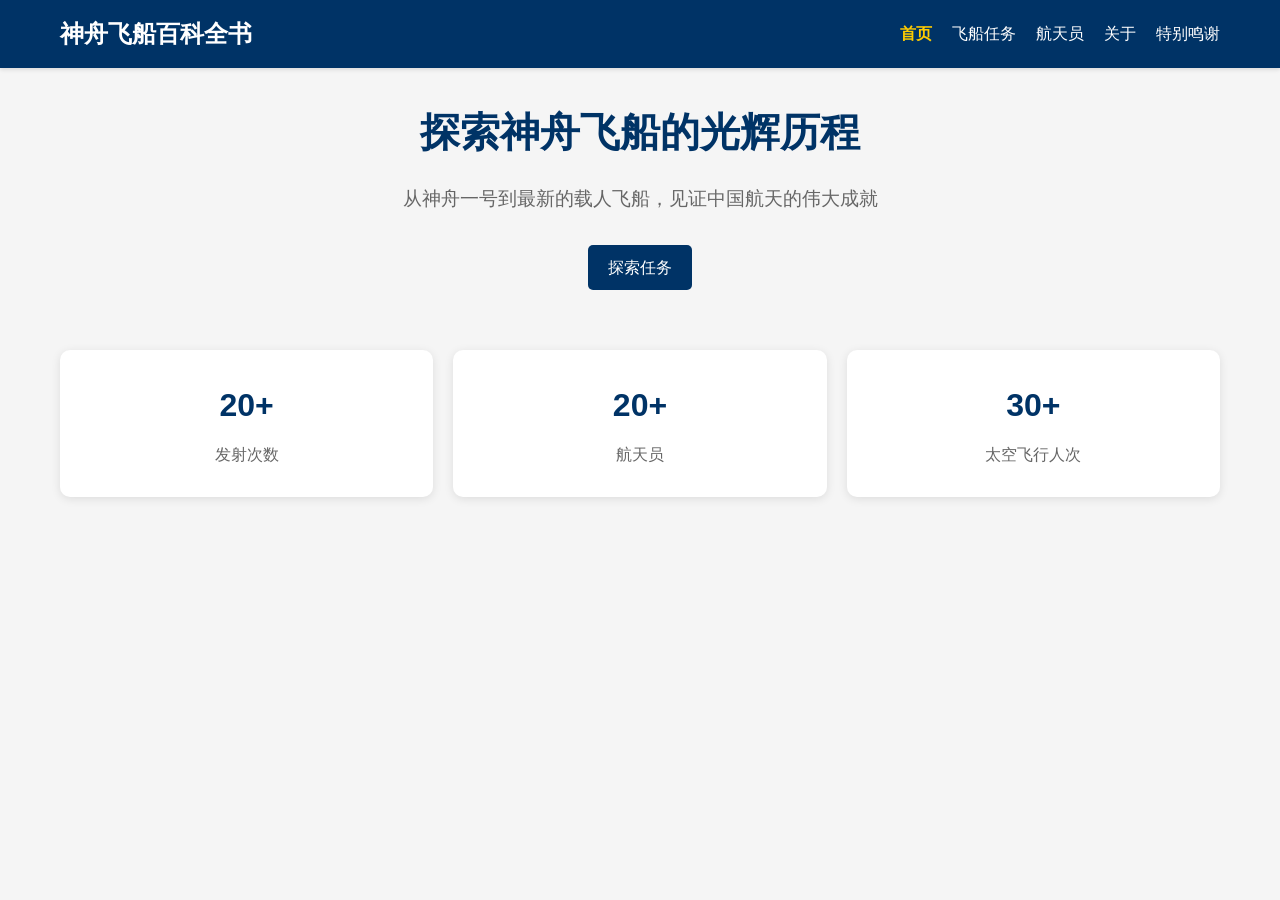
<file: index.html>
<!DOCTYPE html>
<html lang="zh-CN">
<head>
    <meta charset="UTF-8">
    <meta name="viewport" content="width=device-width, initial-scale=1.0">
    <title>神舟飞船百科全书</title>
    <link rel="stylesheet" href="style.css">
</head>
<body>
    <!-- 导航栏 -->
    <nav class="navbar">
        <div class="container">
            <h1 class="logo">神舟飞船百科全书</h1>
            <ul class="nav-links">
                <li><a href="#home" class="nav-link active">首页</a></li>
                <li><a href="#missions" class="nav-link">飞船任务</a></li>
                <li><a href="#astronauts" class="nav-link">航天员</a></li>
                <li><a href="#about" class="nav-link">关于</a></li>
                <li><a href="#thanks" class="nav-link">特别鸣谢</a></li>
            </ul>
        </div>
    </nav>

    <!-- 首页 -->
    <section id="home" class="section active">
        <div class="container">
            <div class="hero">
                <h2>探索神舟飞船的光辉历程</h2>
                <p>从神舟一号到最新的载人飞船，见证中国航天的伟大成就</p>
                <a href="#missions" class="btn">探索任务</a>
            </div>
            <div class="stats">
                <div class="stat-item">
                    <h3>20+</h3>
                    <p>发射次数</p>
                </div>
                <div class="stat-item">
                    <h3>20+</h3>
                    <p>航天员</p>
                </div>
                <div class="stat-item">
                    <h3>30+</h3>
                    <p>太空飞行人次</p>
                </div>
            </div>
        </div>
    </section>

    <!-- 飞船任务 -->
    <section id="missions" class="section">
        <div class="container">
            <h2>神舟飞船任务</h2>
            <div class="filter-buttons">
                <button class="filter-btn active" data-filter="all">全部</button>
                <button class="filter-btn" data-filter="manned">载人任务</button>
                <button class="filter-btn" data-filter="unmanned">无人任务</button>
            </div>
            <div class="missions-grid">
                <!-- 神舟一号 -->
                <div class="mission-card" data-category="unmanned">
                    <div class="mission-header">
                        <h3>神舟一号</h3>
                        <span class="mission-type unmanned">无人任务</span>
                    </div>
                    <div class="mission-content">
                        <p class="mission-date">1999年11月20日</p>
                        <p class="mission-desc">中国载人航天工程的首次飞行，考核了运载火箭性能和可靠性，验证了飞船关键技术和系统设计的正确性。</p>
                        <button class="detail-btn" data-id="shenzhou1">查看详情</button>
                    </div>
                </div>
                
                <!-- 神舟二号 -->
                <div class="mission-card" data-category="unmanned">
                    <div class="mission-header">
                        <h3>神舟二号</h3>
                        <span class="mission-type unmanned">无人任务</span>
                    </div>
                    <div class="mission-content">
                        <p class="mission-date">2001年1月10日</p>
                        <p class="mission-desc">我国第一艘正样无人飞船，飞船技术状态与载人飞船基本一致。</p>
                        <button class="detail-btn" data-id="shenzhou2">查看详情</button>
                    </div>
                </div>
                
                <!-- 神舟三号 -->
                <div class="mission-card" data-category="unmanned">
                    <div class="mission-header">
                        <h3>神舟三号</h3>
                        <span class="mission-type unmanned">无人任务</span>
                    </div>
                    <div class="mission-content">
                        <p class="mission-date">2002年3月25日</p>
                        <p class="mission-desc">搭载了人体代谢模拟装置、拟人生理信号设备以及形体假人，能够定量模拟航天员呼吸和血液循环的重要生理活动参数。</p>
                        <button class="detail-btn" data-id="shenzhou3">查看详情</button>
                    </div>
                </div>
                
                <!-- 神舟四号 -->
                <div class="mission-card" data-category="unmanned">
                    <div class="mission-header">
                        <h3>神舟四号</h3>
                        <span class="mission-type unmanned">无人任务</span>
                    </div>
                    <div class="mission-content">
                        <p class="mission-date">2002年12月30日</p>
                        <p class="mission-desc">突破了我国低温发射的历史纪录，技术状态与载人飞船完全一致。</p>
                        <button class="detail-btn" data-id="shenzhou4">查看详情</button>
                    </div>
                </div>
                
                <!-- 神舟五号 -->
                <div class="mission-card" data-category="manned">
                    <div class="mission-header">
                        <h3>神舟五号</h3>
                        <span class="mission-type manned">载人任务</span>
                    </div>
                    <div class="mission-content">
                        <p class="mission-date">2003年10月15日</p>
                        <p class="mission-desc">我国首飞航天员杨利伟搭乘神舟五号飞船在轨飞行14圈，历时21小时23分后安全返回。</p>
                        <button class="detail-btn" data-id="shenzhou5">查看详情</button>
                    </div>
                </div>
                
                <!-- 神舟六号 -->
                <div class="mission-card" data-category="manned">
                    <div class="mission-header">
                        <h3>神舟六号</h3>
                        <span class="mission-type manned">载人任务</span>
                    </div>
                    <div class="mission-content">
                        <p class="mission-date">2005年10月12日</p>
                        <p class="mission-desc">航天员费俊龙、聂海胜搭乘神舟六号飞船进入太空，实现了多人多天飞行试验。</p>
                        <button class="detail-btn" data-id="shenzhou6">查看详情</button>
                    </div>
                </div>
                
                <!-- 神舟七号 -->
                <div class="mission-card" data-category="manned">
                    <div class="mission-header">
                        <h3>神舟七号</h3>
                        <span class="mission-type manned">载人任务</span>
                    </div>
                    <div class="mission-content">
                        <p class="mission-date">2008年9月25日</p>
                        <p class="mission-desc">航天员翟志刚、刘伯明、景海鹏搭乘神舟七号飞船进入太空，翟志刚成功实施首次空间出舱活动。</p>
                        <button class="detail-btn" data-id="shenzhou7">查看详情</button>
                    </div>
                </div>
                
                <!-- 神舟八号 -->
                <div class="mission-card" data-category="unmanned">
                    <div class="mission-header">
                        <h3>神舟八号</h3>
                        <span class="mission-type unmanned">无人任务</span>
                    </div>
                    <div class="mission-content">
                        <p class="mission-date">2011年11月1日</p>
                        <p class="mission-desc">与天宫一号进行了两次空间无人自动交会对接，突破和掌握了自动交会对接技术。</p>
                        <button class="detail-btn" data-id="shenzhou8">查看详情</button>
                    </div>
                </div>
                
                <!-- 神舟九号 -->
                <div class="mission-card" data-category="manned">
                    <div class="mission-header">
                        <h3>神舟九号</h3>
                        <span class="mission-type manned">载人任务</span>
                    </div>
                    <div class="mission-content">
                        <p class="mission-date">2012年6月16日</p>
                        <p class="mission-desc">航天员景海鹏、刘旺、刘洋搭乘神舟九号飞船进入太空，与天宫一号实现自动交会对接，刘洋成为我国首飞女航天员。</p>
                        <button class="detail-btn" data-id="shenzhou9">查看详情</button>
                    </div>
                </div>
                
                <!-- 神舟十号 -->
                <div class="mission-card" data-category="manned">
                    <div class="mission-header">
                        <h3>神舟十号</h3>
                        <span class="mission-type manned">载人任务</span>
                    </div>
                    <div class="mission-content">
                        <p class="mission-date">2013年6月11日</p>
                        <p class="mission-desc">航天员聂海胜、张晓光、王亚平搭乘神舟十号飞船进入太空，成功开展我国首次太空授课任务。</p>
                        <button class="detail-btn" data-id="shenzhou10">查看详情</button>
                    </div>
                </div>
                
                <!-- 神舟十一号 -->
                <div class="mission-card" data-category="manned">
                    <div class="mission-header">
                        <h3>神舟十一号</h3>
                        <span class="mission-type manned">载人任务</span>
                    </div>
                    <div class="mission-content">
                        <p class="mission-date">2016年10月17日</p>
                        <p class="mission-desc">航天员景海鹏、陈冬入驻天宫二号空间实验室，进行了为期30天的太空驻留生活。</p>
                        <button class="detail-btn" data-id="shenzhou11">查看详情</button>
                    </div>
                </div>
                
                <!-- 神舟十二号 -->
                <div class="mission-card" data-category="manned">
                    <div class="mission-header">
                        <h3>神舟十二号</h3>
                        <span class="mission-type manned">载人任务</span>
                    </div>
                    <div class="mission-content">
                        <p class="mission-date">2021年6月17日</p>
                        <p class="mission-desc">航天员聂海胜、刘伯明、汤洪波在空间站进行了为期3个月的驻留，完成了2次出舱活动。</p>
                        <button class="detail-btn" data-id="shenzhou12">查看详情</button>
                    </div>
                </div>
                
                <!-- 神舟十三号 -->
                <div class="mission-card" data-category="manned">
                    <div class="mission-header">
                        <h3>神舟十三号</h3>
                        <span class="mission-type manned">载人任务</span>
                    </div>
                    <div class="mission-content">
                        <p class="mission-date">2021年10月16日</p>
                        <p class="mission-desc">航天员翟志刚、王亚平、叶光富在空间站进行了为期6个月的驻留，创造了中国航天员连续在轨飞行时长新纪录。</p>
                        <button class="detail-btn" data-id="shenzhou13">查看详情</button>
                    </div>
                </div>
                
                <!-- 神舟十四号 -->
                <div class="mission-card" data-category="manned">
                    <div class="mission-header">
                        <h3>神舟十四号</h3>
                        <span class="mission-type manned">载人任务</span>
                    </div>
                    <div class="mission-content">
                        <p class="mission-date">2022年6月5日</p>
                        <p class="mission-desc">航天员陈冬、刘洋、蔡旭哲在空间站进行为期6个月的驻留任务，完成了中国空间站T字基本构型在轨组装建造。</p>
                        <button class="detail-btn" data-id="shenzhou14">查看详情</button>
                    </div>
                </div>
                
                <!-- 神舟十五号 -->
                <div class="mission-card" data-category="manned">
                    <div class="mission-header">
                        <h3>神舟十五号</h3>
                        <span class="mission-type manned">载人任务</span>
                    </div>
                    <div class="mission-content">
                        <p class="mission-date">2022年11月29日</p>
                        <p class="mission-desc">航天员费俊龙、邓清明、张陆入驻中国空间站，与神舟十四号乘组完成首次太空会师，见证了中国空间站全面建成的历史时刻。</p>
                        <button class="detail-btn" data-id="shenzhou15">查看详情</button>
                    </div>
                </div>
                
                <!-- 神舟十六号 -->
                <div class="mission-card" data-category="manned">
                    <div class="mission-header">
                        <h3>神舟十六号</h3>
                        <span class="mission-type manned">载人任务</span>
                    </div>
                    <div class="mission-content">
                        <p class="mission-date">2023年5月30日</p>
                        <p class="mission-desc">航天员景海鹏、朱杨柱、桂海潮入驻空间站，朱杨柱成为我国首位航天飞行工程师，桂海潮成为首位载荷专家。</p>
                        <button class="detail-btn" data-id="shenzhou16">查看详情</button>
                    </div>
                </div>
                
                <!-- 神舟十七号 -->
                <div class="mission-card" data-category="manned">
                    <div class="mission-header">
                        <h3>神舟十七号</h3>
                        <span class="mission-type manned">载人任务</span>
                    </div>
                    <div class="mission-content">
                        <p class="mission-date">2023年10月26日</p>
                        <p class="mission-desc">航天员汤洪波、唐胜杰、江新林入驻空间站，开展空间科学实验和技术试验。</p>
                        <button class="detail-btn" data-id="shenzhou17">查看详情</button>
                    </div>
                </div>
                
                <!-- 神舟十八号 -->
                <div class="mission-card" data-category="manned">
                    <div class="mission-header">
                        <h3>神舟十八号</h3>
                        <span class="mission-type manned">载人任务</span>
                    </div>
                    <div class="mission-content">
                        <p class="mission-date">2024年4月25日</p>
                        <p class="mission-desc">航天员叶光富、李聪、李广苏入驻空间站，开展空间科学实验和技术试验。</p>
                        <button class="detail-btn" data-id="shenzhou18">查看详情</button>
                    </div>
                </div>
                
                <!-- 神舟十九号 -->
                <div class="mission-card" data-category="manned">
                    <div class="mission-header">
                        <h3>神舟十九号</h3>
                        <span class="mission-type manned">载人任务</span>
                    </div>
                    <div class="mission-content">
                        <p class="mission-date">2024年10月30日</p>
                        <p class="mission-desc">航天员蔡旭哲、宋令东、王浩泽入驻空间站，其间迎来天舟八号货运飞船、神舟二十号载人飞船的来访对接。</p>
                        <button class="detail-btn" data-id="shenzhou19">查看详情</button>
                    </div>
                </div>
                
                <!-- 神舟二十号 -->
                <div class="mission-card" data-category="manned">
                    <div class="mission-header">
                        <h3>神舟二十号</h3>
                        <span class="mission-type manned">载人任务</span>
                    </div>
                    <div class="mission-content">
                        <p class="mission-date">2025年4月24日</p>
                        <p class="mission-desc">航天员陈冬、陈中瑞、王杰入驻空间站，开启为期6个月的巡天之旅，刷新了中国航天员单个乘组在轨驻留时间最长纪录。</p>
                        <button class="detail-btn" data-id="shenzhou20">查看详情</button>
                    </div>
                </div>
                
                <!-- 神舟二十一号 -->
                <div class="mission-card" data-category="manned">
                    <div class="mission-header">
                        <h3>神舟二十一号</h3>
                        <span class="mission-type manned">载人任务</span>
                    </div>
                    <div class="mission-content">
                        <p class="mission-date">2025年11月14日</p>
                        <p class="mission-desc">神舟二十号航天员乘组搭乘神舟二十一号飞船安全返回，完成在轨轮换。</p>
                        <button class="detail-btn" data-id="shenzhou21">查看详情</button>
                    </div>
                </div>
                
                <!-- 神舟二十二号 -->
                <div class="mission-card" data-category="manned">
                    <div class="mission-header">
                        <h3>神舟二十二号</h3>
                        <span class="mission-type manned">载人任务</span>
                    </div>
                    <div class="mission-content">
                        <p class="mission-date">2025年11月25日</p>
                        <p class="mission-desc">作为应急救援备份飞船发射升空，与空间站组合体完成自主快速交会对接。</p>
                        <button class="detail-btn" data-id="shenzhou22">查看详情</button>
                    </div>
                </div>
            </div>
        </div>
    </section>

    <!-- 航天员 -->
    <section id="astronauts" class="section">
        <div class="container">
            <h2>航天员</h2>
            <div class="astronauts-grid">
                <!-- 杨利伟 -->
                <div class="astronaut-card">
                    <h3>杨利伟</h3>
                    <p>神舟五号航天员，中国首位进入太空的航天员</p>
                </div>
                
                <!-- 费俊龙 -->
                <div class="astronaut-card">
                    <h3>费俊龙</h3>
                    <p>神舟六号、神舟十五号航天员</p>
                </div>
                
                <!-- 聂海胜 -->
                <div class="astronaut-card">
                    <h3>聂海胜</h3>
                    <p>神舟六号、神舟十号、神舟十二号航天员</p>
                </div>
                
                <!-- 翟志刚 -->
                <div class="astronaut-card">
                    <h3>翟志刚</h3>
                    <p>神舟七号、神舟十三号航天员，中国首位出舱活动的航天员</p>
                </div>
                
                <!-- 刘伯明 -->
                <div class="astronaut-card">
                    <h3>刘伯明</h3>
                    <p>神舟七号、神舟十二号航天员</p>
                </div>
                
                <!-- 景海鹏 -->
                <div class="astronaut-card">
                    <h3>景海鹏</h3>
                    <p>神舟七号、神舟九号、神舟十一号、神舟十六号航天员</p>
                </div>
                
                <!-- 刘旺 -->
                <div class="astronaut-card">
                    <h3>刘旺</h3>
                    <p>神舟九号航天员，首位进行手控交会对接的航天员</p>
                </div>
                
                <!-- 刘洋 -->
                <div class="astronaut-card">
                    <h3>刘洋</h3>
                    <p>神舟九号、神舟十四号航天员，中国首位女航天员</p>
                </div>
                
                <!-- 张晓光 -->
                <div class="astronaut-card">
                    <h3>张晓光</h3>
                    <p>神舟十号航天员</p>
                </div>
                
                <!-- 王亚平 -->
                <div class="astronaut-card">
                    <h3>王亚平</h3>
                    <p>神舟十号、神舟十三号航天员，首位太空教师</p>
                </div>
                
                <!-- 陈冬 -->
                <div class="astronaut-card">
                    <h3>陈冬</h3>
                    <p>神舟十一号、神舟十四号航天员</p>
                </div>
                
                <!-- 汤洪波 -->
                <div class="astronaut-card">
                    <h3>汤洪波</h3>
                    <p>神舟十二号航天员</p>
                </div>
                
                <!-- 叶光富 -->
                <div class="astronaut-card">
                    <h3>叶光富</h3>
                    <p>神舟十三号航天员</p>
                </div>
                
                <!-- 蔡旭哲 -->
                <div class="astronaut-card">
                    <h3>蔡旭哲</h3>
                    <p>神舟十四号航天员</p>
                </div>
                
                <!-- 邓清明 -->
                <div class="astronaut-card">
                    <h3>邓清明</h3>
                    <p>神舟十五号航天员</p>
                </div>
                
                <!-- 张陆 -->
                <div class="astronaut-card">
                    <h3>张陆</h3>
                    <p>神舟十五号航天员</p>
                </div>
                
                <!-- 朱杨柱 -->
                <div class="astronaut-card">
                    <h3>朱杨柱</h3>
                    <p>神舟十六号航天员，中国首位航天飞行工程师</p>
                </div>
                
                <!-- 桂海潮 -->
                <div class="astronaut-card">
                    <h3>桂海潮</h3>
                    <p>神舟十六号航天员，中国首位载荷专家</p>
                </div>
                
                <!-- 唐胜杰 -->
                <div class="astronaut-card">
                    <h3>唐胜杰</h3>
                    <p>神舟十七号航天员</p>
                </div>
                
                <!-- 江新林 -->
                <div class="astronaut-card">
                    <h3>江新林</h3>
                    <p>神舟十七号航天员</p>
                </div>
                
                <!-- 李聪 -->
                <div class="astronaut-card">
                    <h3>李聪</h3>
                    <p>神舟十八号航天员</p>
                </div>
                
                <!-- 李广苏 -->
                <div class="astronaut-card">
                    <h3>李广苏</h3>
                    <p>神舟十八号航天员</p>
                </div>
                
                <!-- 宋令东 -->
                <div class="astronaut-card">
                    <h3>宋令东</h3>
                    <p>神舟十九号航天员，我国首名进行出舱活动的90后航天员</p>
                </div>
                
                <!-- 王浩泽 -->
                <div class="astronaut-card">
                    <h3>王浩泽</h3>
                    <p>神舟十九号航天员，首位进驻空间站的女航天飞行工程师</p>
                </div>
                
                <!-- 陈中瑞 -->
                <div class="astronaut-card">
                    <h3>陈中瑞</h3>
                    <p>神舟二十号航天员</p>
                </div>
                
                <!-- 王杰 -->
                <div class="astronaut-card">
                    <h3>王杰</h3>
                    <p>神舟二十号航天员</p>
                </div>
            </div>
        </div>
    </section>

    <!-- 关于 -->
    <section id="about" class="section">
        <div class="container">
            <h2>关于神舟飞船</h2>
            <div class="about-content">
                <p>神舟飞船是中国自行研制的用于天地往返运输人员和物资的载人航天器。飞船可一船多用，既可留轨观测又可作为交会对接飞行器，满足天地往返的需求。</p>
                <p>飞船由轨道舱、返回舱、推进舱和附加段组成。轨道舱是航天员生活和工作的地方。返回舱是飞船的指挥控制中心，航天员乘坐其上天和返回地面。推进舱也称动力舱，为飞船在轨飞行和返回地面提供能源和动力。</p>
                <p>从1999年11月20日神舟一号发射成功，到2023年5月30日神舟十六号发射成功，中国载人航天工程取得了举世瞩目的成就，实现了从无人飞行到载人飞行、从一人一天到多人多天、从舱内实验到出舱活动、从单船飞行到组合体稳定运行的重大跨越。</p>
            </div>
        </div>
    </section>

    <!-- 特别鸣谢 -->
    <section id="thanks" class="section">
        <div class="container">
            <h2>特别鸣谢</h2>
            <div class="about-content">
                <p>感谢李博文，她天才的创意造就了这个网站。</p>
            </div>
        </div>
    </section>

    <!-- 详情模态框 -->
    <div class="modal" id="missionModal">
        <div class="modal-content">
            <span class="close-btn">&times;</span>
            <div class="modal-body" id="modalBody">
                <!-- 详情内容将通过JavaScript动态填充 -->
            </div>
        </div>
    </div>

    <script src="script.js"></script>
</body>
</html>
</file>
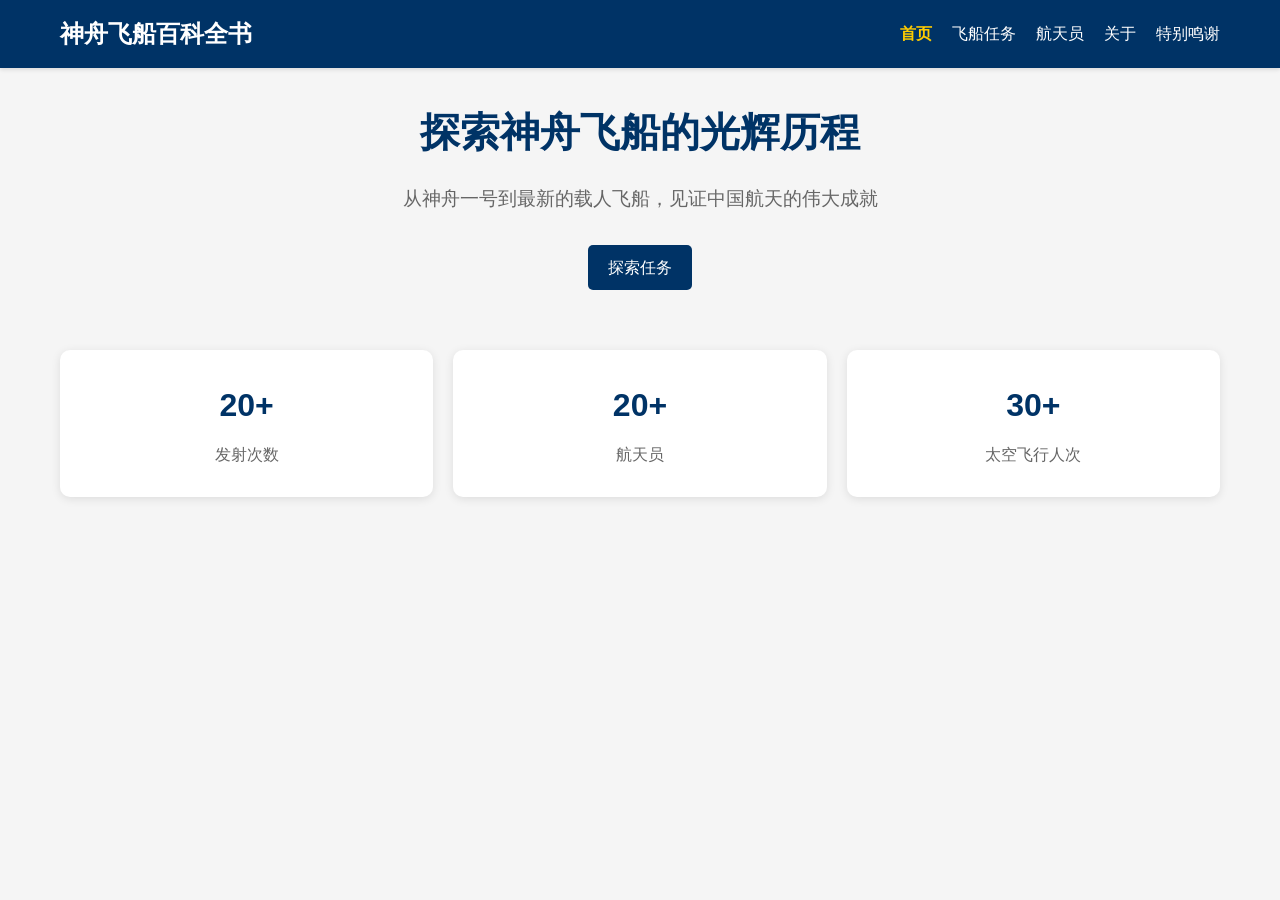
<file: indexindex.html>
<!DOCTYPE html>
<html lang="zh-CN">
<head>
    <meta charset="UTF-8">
    <meta name="viewport" content="width=device-width, initial-scale=1.0">
    <title>神舟飞船百科全书</title>
    <link rel="stylesheet" href="style.css">
</head>
<body>
    <!-- 导航栏 -->
    <nav class="navbar">
        <div class="container">
            <h1 class="logo">神舟飞船百科全书</h1>
            <ul class="nav-links">
                <li><a href="#home" class="nav-link active">首页</a></li>
                <li><a href="#missions" class="nav-link">飞船任务</a></li>
                <li><a href="#astronauts" class="nav-link">航天员</a></li>
                <li><a href="#about" class="nav-link">关于</a></li>
                <li><a href="#thanks" class="nav-link">特别鸣谢</a></li>
            </ul>
        </div>
    </nav>

    <!-- 首页 -->
    <section id="home" class="section active">
        <div class="container">
            <div class="hero">
                <h2>探索神舟飞船的光辉历程</h2>
                <p>从神舟一号到最新的载人飞船，见证中国航天的伟大成就</p>
                <a href="#missions" class="btn">探索任务</a>
            </div>
            <div class="stats">
                <div class="stat-item">
                    <h3>20+</h3>
                    <p>发射次数</p>
                </div>
                <div class="stat-item">
                    <h3>20+</h3>
                    <p>航天员</p>
                </div>
                <div class="stat-item">
                    <h3>30+</h3>
                    <p>太空飞行人次</p>
                </div>
            </div>
        </div>
    </section>

    <!-- 飞船任务 -->
    <section id="missions" class="section">
        <div class="container">
            <h2>神舟飞船任务</h2>
            <div class="filter-buttons">
                <button class="filter-btn active" data-filter="all">全部</button>
                <button class="filter-btn" data-filter="manned">载人任务</button>
                <button class="filter-btn" data-filter="unmanned">无人任务</button>
            </div>
            <div class="missions-grid">
                <!-- 神舟一号 -->
                <div class="mission-card" data-category="unmanned">
                    <div class="mission-header">
                        <h3>神舟一号</h3>
                        <span class="mission-type unmanned">无人任务</span>
                    </div>
                    <div class="mission-content">
                        <p class="mission-date">1999年11月20日</p>
                        <p class="mission-desc">中国载人航天工程的首次飞行，考核了运载火箭性能和可靠性，验证了飞船关键技术和系统设计的正确性。</p>
                        <button class="detail-btn" data-id="shenzhou1">查看详情</button>
                    </div>
                </div>
                
                <!-- 神舟二号 -->
                <div class="mission-card" data-category="unmanned">
                    <div class="mission-header">
                        <h3>神舟二号</h3>
                        <span class="mission-type unmanned">无人任务</span>
                    </div>
                    <div class="mission-content">
                        <p class="mission-date">2001年1月10日</p>
                        <p class="mission-desc">我国第一艘正样无人飞船，飞船技术状态与载人飞船基本一致。</p>
                        <button class="detail-btn" data-id="shenzhou2">查看详情</button>
                    </div>
                </div>
                
                <!-- 神舟三号 -->
                <div class="mission-card" data-category="unmanned">
                    <div class="mission-header">
                        <h3>神舟三号</h3>
                        <span class="mission-type unmanned">无人任务</span>
                    </div>
                    <div class="mission-content">
                        <p class="mission-date">2002年3月25日</p>
                        <p class="mission-desc">搭载了人体代谢模拟装置、拟人生理信号设备以及形体假人，能够定量模拟航天员呼吸和血液循环的重要生理活动参数。</p>
                        <button class="detail-btn" data-id="shenzhou3">查看详情</button>
                    </div>
                </div>
                
                <!-- 神舟四号 -->
                <div class="mission-card" data-category="unmanned">
                    <div class="mission-header">
                        <h3>神舟四号</h3>
                        <span class="mission-type unmanned">无人任务</span>
                    </div>
                    <div class="mission-content">
                        <p class="mission-date">2002年12月30日</p>
                        <p class="mission-desc">突破了我国低温发射的历史纪录，技术状态与载人飞船完全一致。</p>
                        <button class="detail-btn" data-id="shenzhou4">查看详情</button>
                    </div>
                </div>
                
                <!-- 神舟五号 -->
                <div class="mission-card" data-category="manned">
                    <div class="mission-header">
                        <h3>神舟五号</h3>
                        <span class="mission-type manned">载人任务</span>
                    </div>
                    <div class="mission-content">
                        <p class="mission-date">2003年10月15日</p>
                        <p class="mission-desc">我国首飞航天员杨利伟搭乘神舟五号飞船在轨飞行14圈，历时21小时23分后安全返回。</p>
                        <button class="detail-btn" data-id="shenzhou5">查看详情</button>
                    </div>
                </div>
                
                <!-- 神舟六号 -->
                <div class="mission-card" data-category="manned">
                    <div class="mission-header">
                        <h3>神舟六号</h3>
                        <span class="mission-type manned">载人任务</span>
                    </div>
                    <div class="mission-content">
                        <p class="mission-date">2005年10月12日</p>
                        <p class="mission-desc">航天员费俊龙、聂海胜搭乘神舟六号飞船进入太空，实现了多人多天飞行试验。</p>
                        <button class="detail-btn" data-id="shenzhou6">查看详情</button>
                    </div>
                </div>
                
                <!-- 神舟七号 -->
                <div class="mission-card" data-category="manned">
                    <div class="mission-header">
                        <h3>神舟七号</h3>
                        <span class="mission-type manned">载人任务</span>
                    </div>
                    <div class="mission-content">
                        <p class="mission-date">2008年9月25日</p>
                        <p class="mission-desc">航天员翟志刚、刘伯明、景海鹏搭乘神舟七号飞船进入太空，翟志刚成功实施首次空间出舱活动。</p>
                        <button class="detail-btn" data-id="shenzhou7">查看详情</button>
                    </div>
                </div>
                
                <!-- 神舟八号 -->
                <div class="mission-card" data-category="unmanned">
                    <div class="mission-header">
                        <h3>神舟八号</h3>
                        <span class="mission-type unmanned">无人任务</span>
                    </div>
                    <div class="mission-content">
                        <p class="mission-date">2011年11月1日</p>
                        <p class="mission-desc">与天宫一号进行了两次空间无人自动交会对接，突破和掌握了自动交会对接技术。</p>
                        <button class="detail-btn" data-id="shenzhou8">查看详情</button>
                    </div>
                </div>
                
                <!-- 神舟九号 -->
                <div class="mission-card" data-category="manned">
                    <div class="mission-header">
                        <h3>神舟九号</h3>
                        <span class="mission-type manned">载人任务</span>
                    </div>
                    <div class="mission-content">
                        <p class="mission-date">2012年6月16日</p>
                        <p class="mission-desc">航天员景海鹏、刘旺、刘洋搭乘神舟九号飞船进入太空，与天宫一号实现自动交会对接，刘洋成为我国首飞女航天员。</p>
                        <button class="detail-btn" data-id="shenzhou9">查看详情</button>
                    </div>
                </div>
                
                <!-- 神舟十号 -->
                <div class="mission-card" data-category="manned">
                    <div class="mission-header">
                        <h3>神舟十号</h3>
                        <span class="mission-type manned">载人任务</span>
                    </div>
                    <div class="mission-content">
                        <p class="mission-date">2013年6月11日</p>
                        <p class="mission-desc">航天员聂海胜、张晓光、王亚平搭乘神舟十号飞船进入太空，成功开展我国首次太空授课任务。</p>
                        <button class="detail-btn" data-id="shenzhou10">查看详情</button>
                    </div>
                </div>
                
                <!-- 神舟十一号 -->
                <div class="mission-card" data-category="manned">
                    <div class="mission-header">
                        <h3>神舟十一号</h3>
                        <span class="mission-type manned">载人任务</span>
                    </div>
                    <div class="mission-content">
                        <p class="mission-date">2016年10月17日</p>
                        <p class="mission-desc">航天员景海鹏、陈冬入驻天宫二号空间实验室，进行了为期30天的太空驻留生活。</p>
                        <button class="detail-btn" data-id="shenzhou11">查看详情</button>
                    </div>
                </div>
                
                <!-- 神舟十二号 -->
                <div class="mission-card" data-category="manned">
                    <div class="mission-header">
                        <h3>神舟十二号</h3>
                        <span class="mission-type manned">载人任务</span>
                    </div>
                    <div class="mission-content">
                        <p class="mission-date">2021年6月17日</p>
                        <p class="mission-desc">航天员聂海胜、刘伯明、汤洪波在空间站进行了为期3个月的驻留，完成了2次出舱活动。</p>
                        <button class="detail-btn" data-id="shenzhou12">查看详情</button>
                    </div>
                </div>
                
                <!-- 神舟十三号 -->
                <div class="mission-card" data-category="manned">
                    <div class="mission-header">
                        <h3>神舟十三号</h3>
                        <span class="mission-type manned">载人任务</span>
                    </div>
                    <div class="mission-content">
                        <p class="mission-date">2021年10月16日</p>
                        <p class="mission-desc">航天员翟志刚、王亚平、叶光富在空间站进行了为期6个月的驻留，创造了中国航天员连续在轨飞行时长新纪录。</p>
                        <button class="detail-btn" data-id="shenzhou13">查看详情</button>
                    </div>
                </div>
                
                <!-- 神舟十四号 -->
                <div class="mission-card" data-category="manned">
                    <div class="mission-header">
                        <h3>神舟十四号</h3>
                        <span class="mission-type manned">载人任务</span>
                    </div>
                    <div class="mission-content">
                        <p class="mission-date">2022年6月5日</p>
                        <p class="mission-desc">航天员陈冬、刘洋、蔡旭哲在空间站进行为期6个月的驻留任务，完成了中国空间站T字基本构型在轨组装建造。</p>
                        <button class="detail-btn" data-id="shenzhou14">查看详情</button>
                    </div>
                </div>
                
                <!-- 神舟十五号 -->
                <div class="mission-card" data-category="manned">
                    <div class="mission-header">
                        <h3>神舟十五号</h3>
                        <span class="mission-type manned">载人任务</span>
                    </div>
                    <div class="mission-content">
                        <p class="mission-date">2022年11月29日</p>
                        <p class="mission-desc">航天员费俊龙、邓清明、张陆入驻中国空间站，与神舟十四号乘组完成首次太空会师，见证了中国空间站全面建成的历史时刻。</p>
                        <button class="detail-btn" data-id="shenzhou15">查看详情</button>
                    </div>
                </div>
                
                <!-- 神舟十六号 -->
                <div class="mission-card" data-category="manned">
                    <div class="mission-header">
                        <h3>神舟十六号</h3>
                        <span class="mission-type manned">载人任务</span>
                    </div>
                    <div class="mission-content">
                        <p class="mission-date">2023年5月30日</p>
                        <p class="mission-desc">航天员景海鹏、朱杨柱、桂海潮入驻空间站，朱杨柱成为我国首位航天飞行工程师，桂海潮成为首位载荷专家。</p>
                        <button class="detail-btn" data-id="shenzhou16">查看详情</button>
                    </div>
                </div>
            </div>
        </div>
    </section>

    <!-- 航天员 -->
    <section id="astronauts" class="section">
        <div class="container">
            <h2>航天员</h2>
            <div class="astronauts-grid">
                <!-- 杨利伟 -->
                <div class="astronaut-card">
                    <h3>杨利伟</h3>
                    <p>神舟五号航天员，中国首位进入太空的航天员</p>
                </div>
                
                <!-- 费俊龙 -->
                <div class="astronaut-card">
                    <h3>费俊龙</h3>
                    <p>神舟六号、神舟十五号航天员</p>
                </div>
                
                <!-- 聂海胜 -->
                <div class="astronaut-card">
                    <h3>聂海胜</h3>
                    <p>神舟六号、神舟十号、神舟十二号航天员</p>
                </div>
                
                <!-- 翟志刚 -->
                <div class="astronaut-card">
                    <h3>翟志刚</h3>
                    <p>神舟七号、神舟十三号航天员，中国首位出舱活动的航天员</p>
                </div>
                
                <!-- 刘伯明 -->
                <div class="astronaut-card">
                    <h3>刘伯明</h3>
                    <p>神舟七号、神舟十二号航天员</p>
                </div>
                
                <!-- 景海鹏 -->
                <div class="astronaut-card">
                    <h3>景海鹏</h3>
                    <p>神舟七号、神舟九号、神舟十一号、神舟十六号航天员</p>
                </div>
                
                <!-- 刘旺 -->
                <div class="astronaut-card">
                    <h3>刘旺</h3>
                    <p>神舟九号航天员，首位进行手控交会对接的航天员</p>
                </div>
                
                <!-- 刘洋 -->
                <div class="astronaut-card">
                    <h3>刘洋</h3>
                    <p>神舟九号、神舟十四号航天员，中国首位女航天员</p>
                </div>
                
                <!-- 张晓光 -->
                <div class="astronaut-card">
                    <h3>张晓光</h3>
                    <p>神舟十号航天员</p>
                </div>
                
                <!-- 王亚平 -->
                <div class="astronaut-card">
                    <h3>王亚平</h3>
                    <p>神舟十号、神舟十三号航天员，首位太空教师</p>
                </div>
                
                <!-- 陈冬 -->
                <div class="astronaut-card">
                    <h3>陈冬</h3>
                    <p>神舟十一号、神舟十四号航天员</p>
                </div>
                
                <!-- 汤洪波 -->
                <div class="astronaut-card">
                    <h3>汤洪波</h3>
                    <p>神舟十二号航天员</p>
                </div>
                
                <!-- 叶光富 -->
                <div class="astronaut-card">
                    <h3>叶光富</h3>
                    <p>神舟十三号航天员</p>
                </div>
                
                <!-- 蔡旭哲 -->
                <div class="astronaut-card">
                    <h3>蔡旭哲</h3>
                    <p>神舟十四号航天员</p>
                </div>
                
                <!-- 邓清明 -->
                <div class="astronaut-card">
                    <h3>邓清明</h3>
                    <p>神舟十五号航天员</p>
                </div>
                
                <!-- 张陆 -->
                <div class="astronaut-card">
                    <h3>张陆</h3>
                    <p>神舟十五号航天员</p>
                </div>
                
                <!-- 朱杨柱 -->
                <div class="astronaut-card">
                    <h3>朱杨柱</h3>
                    <p>神舟十六号航天员，中国首位航天飞行工程师</p>
                </div>
                
                <!-- 桂海潮 -->
                <div class="astronaut-card">
                    <h3>桂海潮</h3>
                    <p>神舟十六号航天员，中国首位载荷专家</p>
                </div>
            </div>
        </div>
    </section>

    <!-- 关于 -->
    <section id="about" class="section">
        <div class="container">
            <h2>关于神舟飞船</h2>
            <div class="about-content">
                <p>神舟飞船是中国自行研制的用于天地往返运输人员和物资的载人航天器。飞船可一船多用，既可留轨观测又可作为交会对接飞行器，满足天地往返的需求。</p>
                <p>飞船由轨道舱、返回舱、推进舱和附加段组成。轨道舱是航天员生活和工作的地方。返回舱是飞船的指挥控制中心，航天员乘坐其上天和返回地面。推进舱也称动力舱，为飞船在轨飞行和返回地面提供能源和动力。</p>
                <p>从1999年11月20日神舟一号发射成功，到2023年5月30日神舟十六号发射成功，中国载人航天工程取得了举世瞩目的成就，实现了从无人飞行到载人飞行、从一人一天到多人多天、从舱内实验到出舱活动、从单船飞行到组合体稳定运行的重大跨越。</p>
            </div>
        </div>
    </section>

    <!-- 特别鸣谢 -->
    <section id="thanks" class="section">
        <div class="container">
            <h2>特别鸣谢</h2>
            <div class="about-content">
                <p>感谢李博文，她天才的创意造就了这个网站。</p>
            </div>
        </div>
    </section>

    <!-- 详情模态框 -->
    <div class="modal" id="missionModal">
        <div class="modal-content">
            <span class="close-btn">&times;</span>
            <div class="modal-body" id="modalBody">
                <!-- 详情内容将通过JavaScript动态填充 -->
            </div>
        </div>
    </div>

    <script src="script.js"></script>
</body>
</html>
</file>
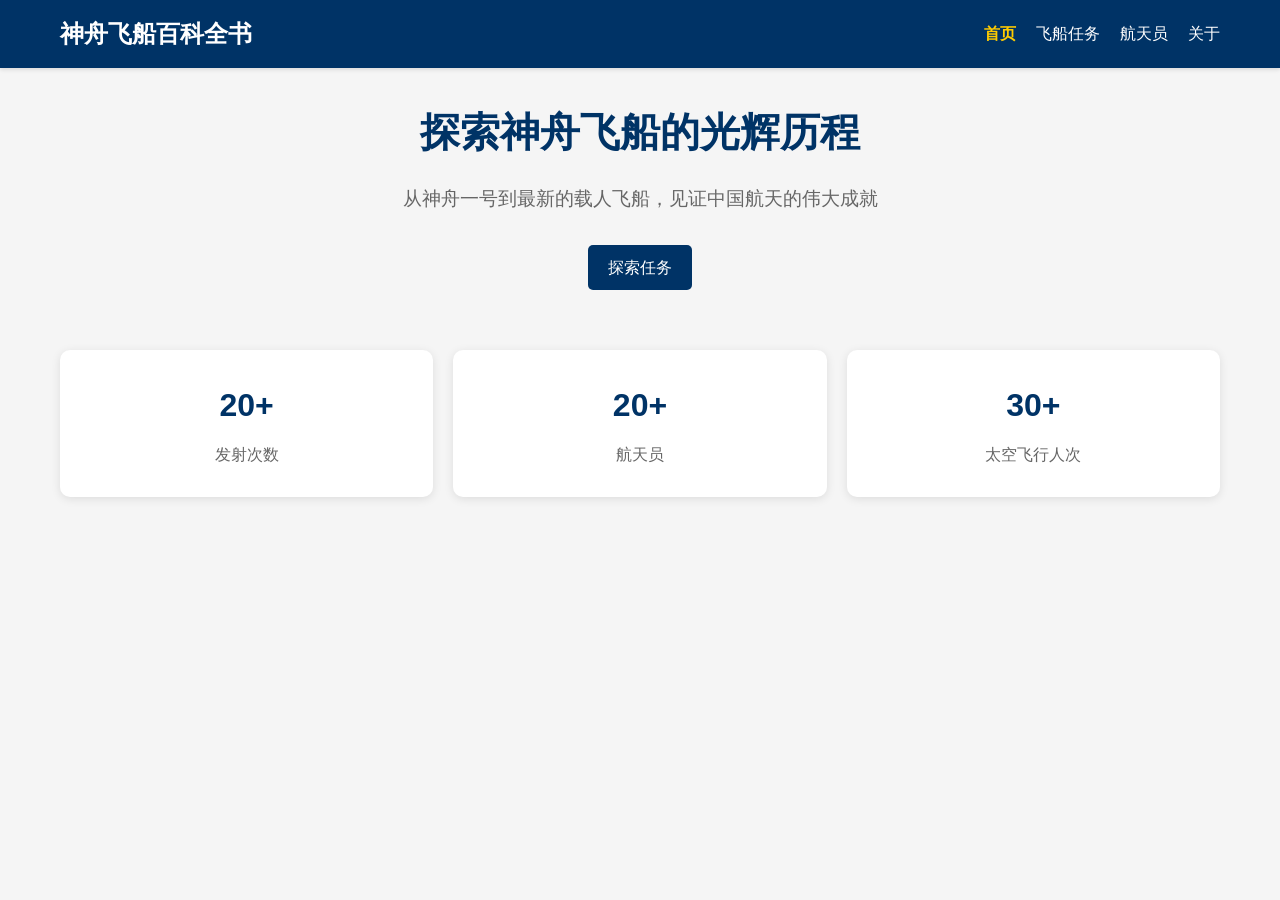
<file: ix.html>
<!DOCTYPE html>
<html lang="zh-CN">
<head>
    <meta charset="UTF-8">
    <meta name="viewport" content="width=device-width, initial-scale=1.0">
    <title>神舟飞船百科全书</title>
    <link rel="stylesheet" href="style.css">
</head>
<body>
    <!-- 导航栏 -->
    <nav class="navbar">
        <div class="container">
            <h1 class="logo">神舟飞船百科全书</h1>
            <ul class="nav-links">
                <li><a href="#home" class="nav-link active">首页</a></li>
                <li><a href="#missions" class="nav-link">飞船任务</a></li>
                <li><a href="#astronauts" class="nav-link">航天员</a></li>
                <li><a href="#about" class="nav-link">关于</a></li>
            </ul>
        </div>
    </nav>

    <!-- 首页 -->
    <section id="home" class="section active">
        <div class="container">
            <div class="hero">
                <h2>探索神舟飞船的光辉历程</h2>
                <p>从神舟一号到最新的载人飞船，见证中国航天的伟大成就</p>
                <a href="#missions" class="btn">探索任务</a>
            </div>
            <div class="stats">
                <div class="stat-item">
                    <h3>20+</h3>
                    <p>发射次数</p>
                </div>
                <div class="stat-item">
                    <h3>20+</h3>
                    <p>航天员</p>
                </div>
                <div class="stat-item">
                    <h3>30+</h3>
                    <p>太空飞行人次</p>
                </div>
            </div>
        </div>
    </section>

    <!-- 飞船任务 -->
    <section id="missions" class="section">
        <div class="container">
            <h2>神舟飞船任务</h2>
            <div class="filter-buttons">
                <button class="filter-btn active" data-filter="all">全部</button>
                <button class="filter-btn" data-filter="manned">载人任务</button>
                <button class="filter-btn" data-filter="unmanned">无人任务</button>
            </div>
            <div class="missions-grid">
                <!-- 神舟一号 -->
                <div class="mission-card" data-category="unmanned">
                    <div class="mission-header">
                        <h3>神舟一号</h3>
                        <span class="mission-type unmanned">无人任务</span>
                    </div>
                    <div class="mission-content">
                        <p class="mission-date">1999年11月20日</p>
                        <p class="mission-desc">中国载人航天工程的首次飞行，考核了运载火箭性能和可靠性，验证了飞船关键技术和系统设计的正确性。</p>
                        <button class="detail-btn" data-id="shenzhou1">查看详情</button>
                    </div>
                </div>
                
                <!-- 神舟二号 -->
                <div class="mission-card" data-category="unmanned">
                    <div class="mission-header">
                        <h3>神舟二号</h3>
                        <span class="mission-type unmanned">无人任务</span>
                    </div>
                    <div class="mission-content">
                        <p class="mission-date">2001年1月10日</p>
                        <p class="mission-desc">我国第一艘正样无人飞船，飞船技术状态与载人飞船基本一致。</p>
                        <button class="detail-btn" data-id="shenzhou2">查看详情</button>
                    </div>
                </div>
                
                <!-- 神舟三号 -->
                <div class="mission-card" data-category="unmanned">
                    <div class="mission-header">
                        <h3>神舟三号</h3>
                        <span class="mission-type unmanned">无人任务</span>
                    </div>
                    <div class="mission-content">
                        <p class="mission-date">2002年3月25日</p>
                        <p class="mission-desc">搭载了人体代谢模拟装置、拟人生理信号设备以及形体假人，能够定量模拟航天员呼吸和血液循环的重要生理活动参数。</p>
                        <button class="detail-btn" data-id="shenzhou3">查看详情</button>
                    </div>
                </div>
                
                <!-- 神舟四号 -->
                <div class="mission-card" data-category="unmanned">
                    <div class="mission-header">
                        <h3>神舟四号</h3>
                        <span class="mission-type unmanned">无人任务</span>
                    </div>
                    <div class="mission-content">
                        <p class="mission-date">2002年12月30日</p>
                        <p class="mission-desc">突破了我国低温发射的历史纪录，技术状态与载人飞船完全一致。</p>
                        <button class="detail-btn" data-id="shenzhou4">查看详情</button>
                    </div>
                </div>
                
                <!-- 神舟五号 -->
                <div class="mission-card" data-category="manned">
                    <div class="mission-header">
                        <h3>神舟五号</h3>
                        <span class="mission-type manned">载人任务</span>
                    </div>
                    <div class="mission-content">
                        <p class="mission-date">2003年10月15日</p>
                        <p class="mission-desc">我国首飞航天员杨利伟搭乘神舟五号飞船在轨飞行14圈，历时21小时23分后安全返回。</p>
                        <button class="detail-btn" data-id="shenzhou5">查看详情</button>
                    </div>
                </div>
                
                <!-- 神舟六号 -->
                <div class="mission-card" data-category="manned">
                    <div class="mission-header">
                        <h3>神舟六号</h3>
                        <span class="mission-type manned">载人任务</span>
                    </div>
                    <div class="mission-content">
                        <p class="mission-date">2005年10月12日</p>
                        <p class="mission-desc">航天员费俊龙、聂海胜搭乘神舟六号飞船进入太空，实现了多人多天飞行试验。</p>
                        <button class="detail-btn" data-id="shenzhou6">查看详情</button>
                    </div>
                </div>
                
                <!-- 神舟七号 -->
                <div class="mission-card" data-category="manned">
                    <div class="mission-header">
                        <h3>神舟七号</h3>
                        <span class="mission-type manned">载人任务</span>
                    </div>
                    <div class="mission-content">
                        <p class="mission-date">2008年9月25日</p>
                        <p class="mission-desc">航天员翟志刚、刘伯明、景海鹏搭乘神舟七号飞船进入太空，翟志刚成功实施首次空间出舱活动。</p>
                        <button class="detail-btn" data-id="shenzhou7">查看详情</button>
                    </div>
                </div>
                
                <!-- 神舟八号 -->
                <div class="mission-card" data-category="unmanned">
                    <div class="mission-header">
                        <h3>神舟八号</h3>
                        <span class="mission-type unmanned">无人任务</span>
                    </div>
                    <div class="mission-content">
                        <p class="mission-date">2011年11月1日</p>
                        <p class="mission-desc">与天宫一号进行了两次空间无人自动交会对接，突破和掌握了自动交会对接技术。</p>
                        <button class="detail-btn" data-id="shenzhou8">查看详情</button>
                    </div>
                </div>
                
                <!-- 神舟九号 -->
                <div class="mission-card" data-category="manned">
                    <div class="mission-header">
                        <h3>神舟九号</h3>
                        <span class="mission-type manned">载人任务</span>
                    </div>
                    <div class="mission-content">
                        <p class="mission-date">2012年6月16日</p>
                        <p class="mission-desc">航天员景海鹏、刘旺、刘洋搭乘神舟九号飞船进入太空，与天宫一号实现自动交会对接，刘洋成为我国首飞女航天员。</p>
                        <button class="detail-btn" data-id="shenzhou9">查看详情</button>
                    </div>
                </div>
                
                <!-- 神舟十号 -->
                <div class="mission-card" data-category="manned">
                    <div class="mission-header">
                        <h3>神舟十号</h3>
                        <span class="mission-type manned">载人任务</span>
                    </div>
                    <div class="mission-content">
                        <p class="mission-date">2013年6月11日</p>
                        <p class="mission-desc">航天员聂海胜、张晓光、王亚平搭乘神舟十号飞船进入太空，成功开展我国首次太空授课任务。</p>
                        <button class="detail-btn" data-id="shenzhou10">查看详情</button>
                    </div>
                </div>
                
                <!-- 神舟十一号 -->
                <div class="mission-card" data-category="manned">
                    <div class="mission-header">
                        <h3>神舟十一号</h3>
                        <span class="mission-type manned">载人任务</span>
                    </div>
                    <div class="mission-content">
                        <p class="mission-date">2016年10月17日</p>
                        <p class="mission-desc">航天员景海鹏、陈冬入驻天宫二号空间实验室，进行了为期30天的太空驻留生活。</p>
                        <button class="detail-btn" data-id="shenzhou11">查看详情</button>
                    </div>
                </div>
                
                <!-- 神舟十二号 -->
                <div class="mission-card" data-category="manned">
                    <div class="mission-header">
                        <h3>神舟十二号</h3>
                        <span class="mission-type manned">载人任务</span>
                    </div>
                    <div class="mission-content">
                        <p class="mission-date">2021年6月17日</p>
                        <p class="mission-desc">航天员聂海胜、刘伯明、汤洪波在空间站进行了为期3个月的驻留，完成了2次出舱活动。</p>
                        <button class="detail-btn" data-id="shenzhou12">查看详情</button>
                    </div>
                </div>
                
                <!-- 神舟十三号 -->
                <div class="mission-card" data-category="manned">
                    <div class="mission-header">
                        <h3>神舟十三号</h3>
                        <span class="mission-type manned">载人任务</span>
                    </div>
                    <div class="mission-content">
                        <p class="mission-date">2021年10月16日</p>
                        <p class="mission-desc">航天员翟志刚、王亚平、叶光富在空间站进行了为期6个月的驻留，创造了中国航天员连续在轨飞行时长新纪录。</p>
                        <button class="detail-btn" data-id="shenzhou13">查看详情</button>
                    </div>
                </div>
                
                <!-- 神舟十四号 -->
                <div class="mission-card" data-category="manned">
                    <div class="mission-header">
                        <h3>神舟十四号</h3>
                        <span class="mission-type manned">载人任务</span>
                    </div>
                    <div class="mission-content">
                        <p class="mission-date">2022年6月5日</p>
                        <p class="mission-desc">航天员陈冬、刘洋、蔡旭哲在空间站进行为期6个月的驻留任务，完成了中国空间站T字基本构型在轨组装建造。</p>
                        <button class="detail-btn" data-id="shenzhou14">查看详情</button>
                    </div>
                </div>
                
                <!-- 神舟十五号 -->
                <div class="mission-card" data-category="manned">
                    <div class="mission-header">
                        <h3>神舟十五号</h3>
                        <span class="mission-type manned">载人任务</span>
                    </div>
                    <div class="mission-content">
                        <p class="mission-date">2022年11月29日</p>
                        <p class="mission-desc">航天员费俊龙、邓清明、张陆入驻中国空间站，与神舟十四号乘组完成首次太空会师，见证了中国空间站全面建成的历史时刻。</p>
                        <button class="detail-btn" data-id="shenzhou15">查看详情</button>
                    </div>
                </div>
                
                <!-- 神舟十六号 -->
                <div class="mission-card" data-category="manned">
                    <div class="mission-header">
                        <h3>神舟十六号</h3>
                        <span class="mission-type manned">载人任务</span>
                    </div>
                    <div class="mission-content">
                        <p class="mission-date">2023年5月30日</p>
                        <p class="mission-desc">航天员景海鹏、朱杨柱、桂海潮入驻空间站，朱杨柱成为我国首位航天飞行工程师，桂海潮成为首位载荷专家。</p>
                        <button class="detail-btn" data-id="shenzhou16">查看详情</button>
                    </div>
                </div>
            </div>
        </div>
    </section>

    <!-- 航天员 -->
    <section id="astronauts" class="section">
        <div class="container">
            <h2>航天员</h2>
            <div class="astronauts-grid">
                <!-- 杨利伟 -->
                <div class="astronaut-card">
                    <h3>杨利伟</h3>
                    <p>神舟五号航天员，中国首位进入太空的航天员</p>
                </div>
                
                <!-- 费俊龙 -->
                <div class="astronaut-card">
                    <h3>费俊龙</h3>
                    <p>神舟六号、神舟十五号航天员</p>
                </div>
                
                <!-- 聂海胜 -->
                <div class="astronaut-card">
                    <h3>聂海胜</h3>
                    <p>神舟六号、神舟十号、神舟十二号航天员</p>
                </div>
                
                <!-- 翟志刚 -->
                <div class="astronaut-card">
                    <h3>翟志刚</h3>
                    <p>神舟七号、神舟十三号航天员，中国首位出舱活动的航天员</p>
                </div>
                
                <!-- 刘伯明 -->
                <div class="astronaut-card">
                    <h3>刘伯明</h3>
                    <p>神舟七号、神舟十二号航天员</p>
                </div>
                
                <!-- 景海鹏 -->
                <div class="astronaut-card">
                    <h3>景海鹏</h3>
                    <p>神舟七号、神舟九号、神舟十一号、神舟十六号航天员</p>
                </div>
                
                <!-- 刘旺 -->
                <div class="astronaut-card">
                    <h3>刘旺</h3>
                    <p>神舟九号航天员，首位进行手控交会对接的航天员</p>
                </div>
                
                <!-- 刘洋 -->
                <div class="astronaut-card">
                    <h3>刘洋</h3>
                    <p>神舟九号、神舟十四号航天员，中国首位女航天员</p>
                </div>
                
                <!-- 张晓光 -->
                <div class="astronaut-card">
                    <h3>张晓光</h3>
                    <p>神舟十号航天员</p>
                </div>
                
                <!-- 王亚平 -->
                <div class="astronaut-card">
                    <h3>王亚平</h3>
                    <p>神舟十号、神舟十三号航天员，首位太空教师</p>
                </div>
                
                <!-- 陈冬 -->
                <div class="astronaut-card">
                    <h3>陈冬</h3>
                    <p>神舟十一号、神舟十四号航天员</p>
                </div>
                
                <!-- 汤洪波 -->
                <div class="astronaut-card">
                    <h3>汤洪波</h3>
                    <p>神舟十二号航天员</p>
                </div>
                
                <!-- 叶光富 -->
                <div class="astronaut-card">
                    <h3>叶光富</h3>
                    <p>神舟十三号航天员</p>
                </div>
                
                <!-- 蔡旭哲 -->
                <div class="astronaut-card">
                    <h3>蔡旭哲</h3>
                    <p>神舟十四号航天员</p>
                </div>
                
                <!-- 邓清明 -->
                <div class="astronaut-card">
                    <h3>邓清明</h3>
                    <p>神舟十五号航天员</p>
                </div>
                
                <!-- 张陆 -->
                <div class="astronaut-card">
                    <h3>张陆</h3>
                    <p>神舟十五号航天员</p>
                </div>
                
                <!-- 朱杨柱 -->
                <div class="astronaut-card">
                    <h3>朱杨柱</h3>
                    <p>神舟十六号航天员，中国首位航天飞行工程师</p>
                </div>
                
                <!-- 桂海潮 -->
                <div class="astronaut-card">
                    <h3>桂海潮</h3>
                    <p>神舟十六号航天员，中国首位载荷专家</p>
                </div>
            </div>
        </div>
    </section>

    <!-- 关于 -->
    <section id="about" class="section">
        <div class="container">
            <h2>关于神舟飞船</h2>
            <div class="about-content">
                <p>神舟飞船是中国自行研制的用于天地往返运输人员和物资的载人航天器。飞船可一船多用，既可留轨观测又可作为交会对接飞行器，满足天地往返的需求。</p>
                <p>飞船由轨道舱、返回舱、推进舱和附加段组成。轨道舱是航天员生活和工作的地方。返回舱是飞船的指挥控制中心，航天员乘坐其上天和返回地面。推进舱也称动力舱，为飞船在轨飞行和返回地面提供能源和动力。</p>
                <p>从1999年11月20日神舟一号发射成功，到2023年5月30日神舟十六号发射成功，中国载人航天工程取得了举世瞩目的成就，实现了从无人飞行到载人飞行、从一人一天到多人多天、从舱内实验到出舱活动、从单船飞行到组合体稳定运行的重大跨越。</p>
            </div>
        </div>
    </section>

    <!-- 详情模态框 -->
    <div class="modal" id="missionModal">
        <div class="modal-content">
            <span class="close-btn">&times;</span>
            <div class="modal-body" id="modalBody">
                <!-- 详情内容将通过JavaScript动态填充 -->
            </div>
        </div>
    </div>

    <script src="script.js"></script>
</body>
</html>
</file>
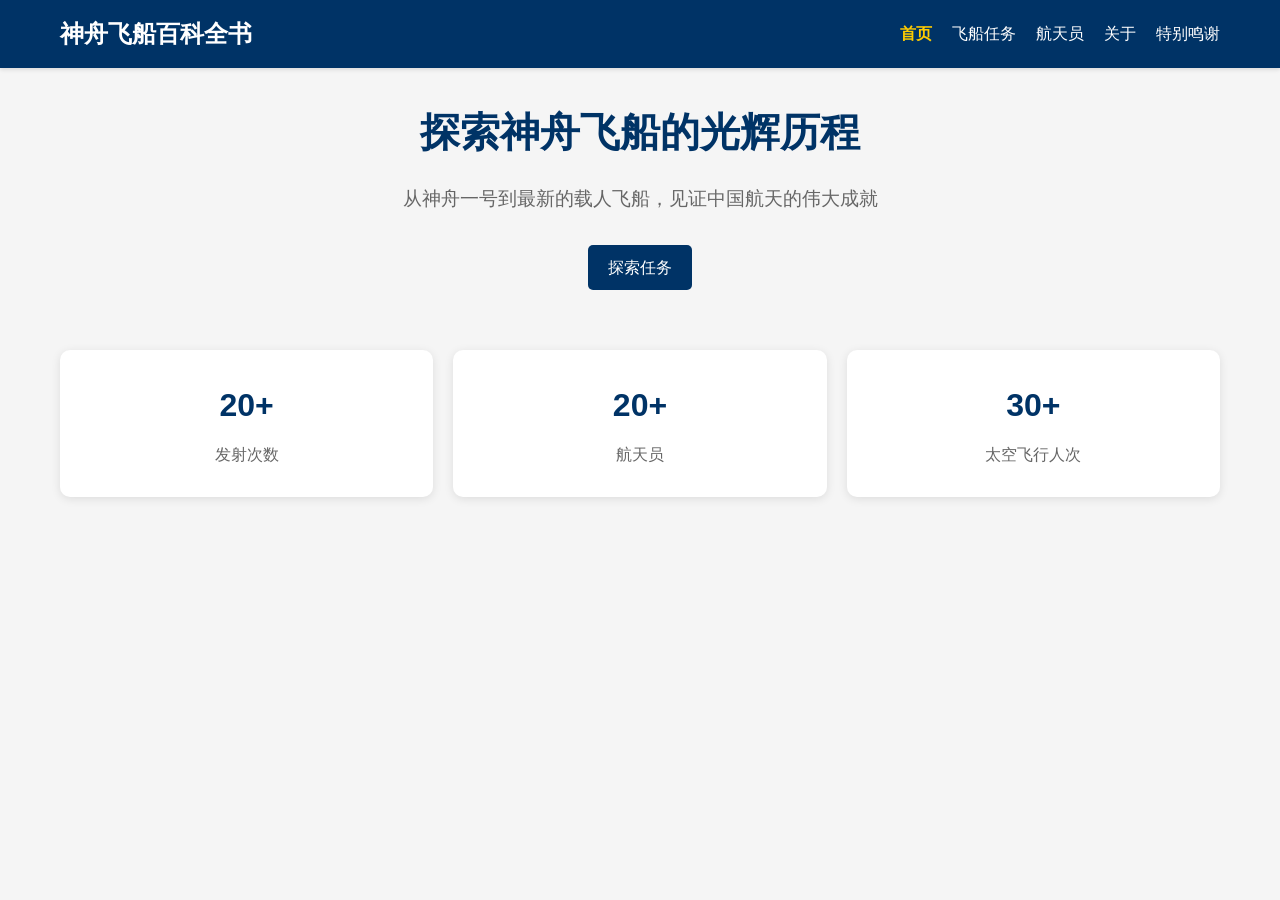
<file: shenzhou百科.html>
<!DOCTYPE html>
<html lang="zh-CN">
<head>
    <meta charset="UTF-8">
    <meta name="viewport" content="width=device-width, initial-scale=1.0">
    <title>神舟飞船百科全书</title>
    <link rel="stylesheet" href="style.css">
</head>
<body>
    <!-- 导航栏 -->
    <nav class="navbar">
        <div class="container">
            <h1 class="logo">神舟飞船百科全书</h1>
            <ul class="nav-links">
                <li><a href="#home" class="nav-link active">首页</a></li>
                <li><a href="#missions" class="nav-link">飞船任务</a></li>
                <li><a href="#astronauts" class="nav-link">航天员</a></li>
                <li><a href="#about" class="nav-link">关于</a></li>
                <li><a href="#thanks" class="nav-link">特别鸣谢</a></li>
            </ul>
        </div>
    </nav>

    <!-- 首页 -->
    <section id="home" class="section active">
        <div class="container">
            <div class="hero">
                <h2>探索神舟飞船的光辉历程</h2>
                <p>从神舟一号到最新的载人飞船，见证中国航天的伟大成就</p>
                <a href="#missions" class="btn">探索任务</a>
            </div>
            <div class="stats">
                <div class="stat-item">
                    <h3>20+</h3>
                    <p>发射次数</p>
                </div>
                <div class="stat-item">
                    <h3>20+</h3>
                    <p>航天员</p>
                </div>
                <div class="stat-item">
                    <h3>30+</h3>
                    <p>太空飞行人次</p>
                </div>
            </div>
        </div>
    </section>

    <!-- 飞船任务 -->
    <section id="missions" class="section">
        <div class="container">
            <h2>神舟飞船任务</h2>
            <div class="filter-buttons">
                <button class="filter-btn active" data-filter="all">全部</button>
                <button class="filter-btn" data-filter="manned">载人任务</button>
                <button class="filter-btn" data-filter="unmanned">无人任务</button>
            </div>
            <div class="missions-grid">
                <!-- 神舟一号 -->
                <div class="mission-card" data-category="unmanned">
                    <div class="mission-header">
                        <h3>神舟一号</h3>
                        <span class="mission-type unmanned">无人任务</span>
                    </div>
                    <div class="mission-content">
                        <p class="mission-date">1999年11月20日</p>
                        <p class="mission-desc">中国载人航天工程的首次飞行，考核了运载火箭性能和可靠性，验证了飞船关键技术和系统设计的正确性。</p>
                        <button class="detail-btn" data-id="shenzhou1">查看详情</button>
                    </div>
                </div>
                
                <!-- 神舟二号 -->
                <div class="mission-card" data-category="unmanned">
                    <div class="mission-header">
                        <h3>神舟二号</h3>
                        <span class="mission-type unmanned">无人任务</span>
                    </div>
                    <div class="mission-content">
                        <p class="mission-date">2001年1月10日</p>
                        <p class="mission-desc">我国第一艘正样无人飞船，飞船技术状态与载人飞船基本一致。</p>
                        <button class="detail-btn" data-id="shenzhou2">查看详情</button>
                    </div>
                </div>
                
                <!-- 神舟三号 -->
                <div class="mission-card" data-category="unmanned">
                    <div class="mission-header">
                        <h3>神舟三号</h3>
                        <span class="mission-type unmanned">无人任务</span>
                    </div>
                    <div class="mission-content">
                        <p class="mission-date">2002年3月25日</p>
                        <p class="mission-desc">搭载了人体代谢模拟装置、拟人生理信号设备以及形体假人，能够定量模拟航天员呼吸和血液循环的重要生理活动参数。</p>
                        <button class="detail-btn" data-id="shenzhou3">查看详情</button>
                    </div>
                </div>
                
                <!-- 神舟四号 -->
                <div class="mission-card" data-category="unmanned">
                    <div class="mission-header">
                        <h3>神舟四号</h3>
                        <span class="mission-type unmanned">无人任务</span>
                    </div>
                    <div class="mission-content">
                        <p class="mission-date">2002年12月30日</p>
                        <p class="mission-desc">突破了我国低温发射的历史纪录，技术状态与载人飞船完全一致。</p>
                        <button class="detail-btn" data-id="shenzhou4">查看详情</button>
                    </div>
                </div>
                
                <!-- 神舟五号 -->
                <div class="mission-card" data-category="manned">
                    <div class="mission-header">
                        <h3>神舟五号</h3>
                        <span class="mission-type manned">载人任务</span>
                    </div>
                    <div class="mission-content">
                        <p class="mission-date">2003年10月15日</p>
                        <p class="mission-desc">我国首飞航天员杨利伟搭乘神舟五号飞船在轨飞行14圈，历时21小时23分后安全返回。</p>
                        <button class="detail-btn" data-id="shenzhou5">查看详情</button>
                    </div>
                </div>
                
                <!-- 神舟六号 -->
                <div class="mission-card" data-category="manned">
                    <div class="mission-header">
                        <h3>神舟六号</h3>
                        <span class="mission-type manned">载人任务</span>
                    </div>
                    <div class="mission-content">
                        <p class="mission-date">2005年10月12日</p>
                        <p class="mission-desc">航天员费俊龙、聂海胜搭乘神舟六号飞船进入太空，实现了多人多天飞行试验。</p>
                        <button class="detail-btn" data-id="shenzhou6">查看详情</button>
                    </div>
                </div>
                
                <!-- 神舟七号 -->
                <div class="mission-card" data-category="manned">
                    <div class="mission-header">
                        <h3>神舟七号</h3>
                        <span class="mission-type manned">载人任务</span>
                    </div>
                    <div class="mission-content">
                        <p class="mission-date">2008年9月25日</p>
                        <p class="mission-desc">航天员翟志刚、刘伯明、景海鹏搭乘神舟七号飞船进入太空，翟志刚成功实施首次空间出舱活动。</p>
                        <button class="detail-btn" data-id="shenzhou7">查看详情</button>
                    </div>
                </div>
                
                <!-- 神舟八号 -->
                <div class="mission-card" data-category="unmanned">
                    <div class="mission-header">
                        <h3>神舟八号</h3>
                        <span class="mission-type unmanned">无人任务</span>
                    </div>
                    <div class="mission-content">
                        <p class="mission-date">2011年11月1日</p>
                        <p class="mission-desc">与天宫一号进行了两次空间无人自动交会对接，突破和掌握了自动交会对接技术。</p>
                        <button class="detail-btn" data-id="shenzhou8">查看详情</button>
                    </div>
                </div>
                
                <!-- 神舟九号 -->
                <div class="mission-card" data-category="manned">
                    <div class="mission-header">
                        <h3>神舟九号</h3>
                        <span class="mission-type manned">载人任务</span>
                    </div>
                    <div class="mission-content">
                        <p class="mission-date">2012年6月16日</p>
                        <p class="mission-desc">航天员景海鹏、刘旺、刘洋搭乘神舟九号飞船进入太空，与天宫一号实现自动交会对接，刘洋成为我国首飞女航天员。</p>
                        <button class="detail-btn" data-id="shenzhou9">查看详情</button>
                    </div>
                </div>
                
                <!-- 神舟十号 -->
                <div class="mission-card" data-category="manned">
                    <div class="mission-header">
                        <h3>神舟十号</h3>
                        <span class="mission-type manned">载人任务</span>
                    </div>
                    <div class="mission-content">
                        <p class="mission-date">2013年6月11日</p>
                        <p class="mission-desc">航天员聂海胜、张晓光、王亚平搭乘神舟十号飞船进入太空，成功开展我国首次太空授课任务。</p>
                        <button class="detail-btn" data-id="shenzhou10">查看详情</button>
                    </div>
                </div>
                
                <!-- 神舟十一号 -->
                <div class="mission-card" data-category="manned">
                    <div class="mission-header">
                        <h3>神舟十一号</h3>
                        <span class="mission-type manned">载人任务</span>
                    </div>
                    <div class="mission-content">
                        <p class="mission-date">2016年10月17日</p>
                        <p class="mission-desc">航天员景海鹏、陈冬入驻天宫二号空间实验室，进行了为期30天的太空驻留生活。</p>
                        <button class="detail-btn" data-id="shenzhou11">查看详情</button>
                    </div>
                </div>
                
                <!-- 神舟十二号 -->
                <div class="mission-card" data-category="manned">
                    <div class="mission-header">
                        <h3>神舟十二号</h3>
                        <span class="mission-type manned">载人任务</span>
                    </div>
                    <div class="mission-content">
                        <p class="mission-date">2021年6月17日</p>
                        <p class="mission-desc">航天员聂海胜、刘伯明、汤洪波在空间站进行了为期3个月的驻留，完成了2次出舱活动。</p>
                        <button class="detail-btn" data-id="shenzhou12">查看详情</button>
                    </div>
                </div>
                
                <!-- 神舟十三号 -->
                <div class="mission-card" data-category="manned">
                    <div class="mission-header">
                        <h3>神舟十三号</h3>
                        <span class="mission-type manned">载人任务</span>
                    </div>
                    <div class="mission-content">
                        <p class="mission-date">2021年10月16日</p>
                        <p class="mission-desc">航天员翟志刚、王亚平、叶光富在空间站进行了为期6个月的驻留，创造了中国航天员连续在轨飞行时长新纪录。</p>
                        <button class="detail-btn" data-id="shenzhou13">查看详情</button>
                    </div>
                </div>
                
                <!-- 神舟十四号 -->
                <div class="mission-card" data-category="manned">
                    <div class="mission-header">
                        <h3>神舟十四号</h3>
                        <span class="mission-type manned">载人任务</span>
                    </div>
                    <div class="mission-content">
                        <p class="mission-date">2022年6月5日</p>
                        <p class="mission-desc">航天员陈冬、刘洋、蔡旭哲在空间站进行为期6个月的驻留任务，完成了中国空间站T字基本构型在轨组装建造。</p>
                        <button class="detail-btn" data-id="shenzhou14">查看详情</button>
                    </div>
                </div>
                
                <!-- 神舟十五号 -->
                <div class="mission-card" data-category="manned">
                    <div class="mission-header">
                        <h3>神舟十五号</h3>
                        <span class="mission-type manned">载人任务</span>
                    </div>
                    <div class="mission-content">
                        <p class="mission-date">2022年11月29日</p>
                        <p class="mission-desc">航天员费俊龙、邓清明、张陆入驻中国空间站，与神舟十四号乘组完成首次太空会师，见证了中国空间站全面建成的历史时刻。</p>
                        <button class="detail-btn" data-id="shenzhou15">查看详情</button>
                    </div>
                </div>
                
                <!-- 神舟十六号 -->
                <div class="mission-card" data-category="manned">
                    <div class="mission-header">
                        <h3>神舟十六号</h3>
                        <span class="mission-type manned">载人任务</span>
                    </div>
                    <div class="mission-content">
                        <p class="mission-date">2023年5月30日</p>
                        <p class="mission-desc">航天员景海鹏、朱杨柱、桂海潮入驻空间站，朱杨柱成为我国首位航天飞行工程师，桂海潮成为首位载荷专家。</p>
                        <button class="detail-btn" data-id="shenzhou16">查看详情</button>
                    </div>
                </div>
                
                <!-- 神舟十七号 -->
                <div class="mission-card" data-category="manned">
                    <div class="mission-header">
                        <h3>神舟十七号</h3>
                        <span class="mission-type manned">载人任务</span>
                    </div>
                    <div class="mission-content">
                        <p class="mission-date">2023年10月26日</p>
                        <p class="mission-desc">航天员汤洪波、唐胜杰、江新林入驻空间站，开展空间科学实验和技术试验。</p>
                        <button class="detail-btn" data-id="shenzhou17">查看详情</button>
                    </div>
                </div>
                
                <!-- 神舟十八号 -->
                <div class="mission-card" data-category="manned">
                    <div class="mission-header">
                        <h3>神舟十八号</h3>
                        <span class="mission-type manned">载人任务</span>
                    </div>
                    <div class="mission-content">
                        <p class="mission-date">2024年4月25日</p>
                        <p class="mission-desc">航天员叶光富、李聪、李广苏入驻空间站，开展空间科学实验和技术试验。</p>
                        <button class="detail-btn" data-id="shenzhou18">查看详情</button>
                    </div>
                </div>
                
                <!-- 神舟十九号 -->
                <div class="mission-card" data-category="manned">
                    <div class="mission-header">
                        <h3>神舟十九号</h3>
                        <span class="mission-type manned">载人任务</span>
                    </div>
                    <div class="mission-content">
                        <p class="mission-date">2024年10月30日</p>
                        <p class="mission-desc">航天员蔡旭哲、宋令东、王浩泽入驻空间站，其间迎来天舟八号货运飞船、神舟二十号载人飞船的来访对接。</p>
                        <button class="detail-btn" data-id="shenzhou19">查看详情</button>
                    </div>
                </div>
                
                <!-- 神舟二十号 -->
                <div class="mission-card" data-category="manned">
                    <div class="mission-header">
                        <h3>神舟二十号</h3>
                        <span class="mission-type manned">载人任务</span>
                    </div>
                    <div class="mission-content">
                        <p class="mission-date">2025年4月24日</p>
                        <p class="mission-desc">航天员陈冬、陈中瑞、王杰入驻空间站，开启为期6个月的巡天之旅，刷新了中国航天员单个乘组在轨驻留时间最长纪录。</p>
                        <button class="detail-btn" data-id="shenzhou20">查看详情</button>
                    </div>
                </div>
                
                <!-- 神舟二十一号 -->
                <div class="mission-card" data-category="manned">
                    <div class="mission-header">
                        <h3>神舟二十一号</h3>
                        <span class="mission-type manned">载人任务</span>
                    </div>
                    <div class="mission-content">
                        <p class="mission-date">2025年11月14日</p>
                        <p class="mission-desc">神舟二十号航天员乘组搭乘神舟二十一号飞船安全返回，完成在轨轮换。</p>
                        <button class="detail-btn" data-id="shenzhou21">查看详情</button>
                    </div>
                </div>
                
                <!-- 神舟二十二号 -->
                <div class="mission-card" data-category="manned">
                    <div class="mission-header">
                        <h3>神舟二十二号</h3>
                        <span class="mission-type manned">载人任务</span>
                    </div>
                    <div class="mission-content">
                        <p class="mission-date">2025年11月25日</p>
                        <p class="mission-desc">作为应急救援备份飞船发射升空，与空间站组合体完成自主快速交会对接。</p>
                        <button class="detail-btn" data-id="shenzhou22">查看详情</button>
                    </div>
                </div>
            </div>
        </div>
    </section>

    <!-- 航天员 -->
    <section id="astronauts" class="section">
        <div class="container">
            <h2>航天员</h2>
            <div class="astronauts-grid">
                <!-- 杨利伟 -->
                <div class="astronaut-card">
                    <h3>杨利伟</h3>
                    <p>神舟五号航天员，中国首位进入太空的航天员</p>
                </div>
                
                <!-- 费俊龙 -->
                <div class="astronaut-card">
                    <h3>费俊龙</h3>
                    <p>神舟六号、神舟十五号航天员</p>
                </div>
                
                <!-- 聂海胜 -->
                <div class="astronaut-card">
                    <h3>聂海胜</h3>
                    <p>神舟六号、神舟十号、神舟十二号航天员</p>
                </div>
                
                <!-- 翟志刚 -->
                <div class="astronaut-card">
                    <h3>翟志刚</h3>
                    <p>神舟七号、神舟十三号航天员，中国首位出舱活动的航天员</p>
                </div>
                
                <!-- 刘伯明 -->
                <div class="astronaut-card">
                    <h3>刘伯明</h3>
                    <p>神舟七号、神舟十二号航天员</p>
                </div>
                
                <!-- 景海鹏 -->
                <div class="astronaut-card">
                    <h3>景海鹏</h3>
                    <p>神舟七号、神舟九号、神舟十一号、神舟十六号航天员</p>
                </div>
                
                <!-- 刘旺 -->
                <div class="astronaut-card">
                    <h3>刘旺</h3>
                    <p>神舟九号航天员，首位进行手控交会对接的航天员</p>
                </div>
                
                <!-- 刘洋 -->
                <div class="astronaut-card">
                    <h3>刘洋</h3>
                    <p>神舟九号、神舟十四号航天员，中国首位女航天员</p>
                </div>
                
                <!-- 张晓光 -->
                <div class="astronaut-card">
                    <h3>张晓光</h3>
                    <p>神舟十号航天员</p>
                </div>
                
                <!-- 王亚平 -->
                <div class="astronaut-card">
                    <h3>王亚平</h3>
                    <p>神舟十号、神舟十三号航天员，首位太空教师</p>
                </div>
                
                <!-- 陈冬 -->
                <div class="astronaut-card">
                    <h3>陈冬</h3>
                    <p>神舟十一号、神舟十四号航天员</p>
                </div>
                
                <!-- 汤洪波 -->
                <div class="astronaut-card">
                    <h3>汤洪波</h3>
                    <p>神舟十二号航天员</p>
                </div>
                
                <!-- 叶光富 -->
                <div class="astronaut-card">
                    <h3>叶光富</h3>
                    <p>神舟十三号航天员</p>
                </div>
                
                <!-- 蔡旭哲 -->
                <div class="astronaut-card">
                    <h3>蔡旭哲</h3>
                    <p>神舟十四号航天员</p>
                </div>
                
                <!-- 邓清明 -->
                <div class="astronaut-card">
                    <h3>邓清明</h3>
                    <p>神舟十五号航天员</p>
                </div>
                
                <!-- 张陆 -->
                <div class="astronaut-card">
                    <h3>张陆</h3>
                    <p>神舟十五号航天员</p>
                </div>
                
                <!-- 朱杨柱 -->
                <div class="astronaut-card">
                    <h3>朱杨柱</h3>
                    <p>神舟十六号航天员，中国首位航天飞行工程师</p>
                </div>
                
                <!-- 桂海潮 -->
                <div class="astronaut-card">
                    <h3>桂海潮</h3>
                    <p>神舟十六号航天员，中国首位载荷专家</p>
                </div>
                
                <!-- 唐胜杰 -->
                <div class="astronaut-card">
                    <h3>唐胜杰</h3>
                    <p>神舟十七号航天员</p>
                </div>
                
                <!-- 江新林 -->
                <div class="astronaut-card">
                    <h3>江新林</h3>
                    <p>神舟十七号航天员</p>
                </div>
                
                <!-- 李聪 -->
                <div class="astronaut-card">
                    <h3>李聪</h3>
                    <p>神舟十八号航天员</p>
                </div>
                
                <!-- 李广苏 -->
                <div class="astronaut-card">
                    <h3>李广苏</h3>
                    <p>神舟十八号航天员</p>
                </div>
                
                <!-- 宋令东 -->
                <div class="astronaut-card">
                    <h3>宋令东</h3>
                    <p>神舟十九号航天员，我国首名进行出舱活动的90后航天员</p>
                </div>
                
                <!-- 王浩泽 -->
                <div class="astronaut-card">
                    <h3>王浩泽</h3>
                    <p>神舟十九号航天员，首位进驻空间站的女航天飞行工程师</p>
                </div>
                
                <!-- 陈中瑞 -->
                <div class="astronaut-card">
                    <h3>陈中瑞</h3>
                    <p>神舟二十号航天员</p>
                </div>
                
                <!-- 王杰 -->
                <div class="astronaut-card">
                    <h3>王杰</h3>
                    <p>神舟二十号航天员</p>
                </div>
            </div>
        </div>
    </section>

    <!-- 关于 -->
    <section id="about" class="section">
        <div class="container">
            <h2>关于神舟飞船</h2>
            <div class="about-content">
                <p>神舟飞船是中国自行研制的用于天地往返运输人员和物资的载人航天器。飞船可一船多用，既可留轨观测又可作为交会对接飞行器，满足天地往返的需求。</p>
                <p>飞船由轨道舱、返回舱、推进舱和附加段组成。轨道舱是航天员生活和工作的地方。返回舱是飞船的指挥控制中心，航天员乘坐其上天和返回地面。推进舱也称动力舱，为飞船在轨飞行和返回地面提供能源和动力。</p>
                <p>从1999年11月20日神舟一号发射成功，到2023年5月30日神舟十六号发射成功，中国载人航天工程取得了举世瞩目的成就，实现了从无人飞行到载人飞行、从一人一天到多人多天、从舱内实验到出舱活动、从单船飞行到组合体稳定运行的重大跨越。</p>
            </div>
        </div>
    </section>

    <!-- 特别鸣谢 -->
    <section id="thanks" class="section">
        <div class="container">
            <h2>特别鸣谢</h2>
            <div class="about-content">
                <p>感谢李博文，她天才的创意造就了这个网站。</p>
            </div>
        </div>
    </section>

    <!-- 详情模态框 -->
    <div class="modal" id="missionModal">
        <div class="modal-content">
            <span class="close-btn">&times;</span>
            <div class="modal-body" id="modalBody">
                <!-- 详情内容将通过JavaScript动态填充 -->
            </div>
        </div>
    </div>

    <script src="script.js"></script>
</body>
</html>
</file>
<file: style.css>
/* 全局样式 */
* {
    margin: 0;
    padding: 0;
    box-sizing: border-box;
}

body {
    font-family: 'Arial', sans-serif;
    line-height: 1.6;
    color: #333;
    background-color: #f5f5f5;
}

.container {
    max-width: 1200px;
    margin: 0 auto;
    padding: 0 20px;
}

/* 导航栏 */
.navbar {
    background-color: #003366;
    color: white;
    padding: 15px 0;
    position: fixed;
    width: 100%;
    top: 0;
    z-index: 1000;
    box-shadow: 0 2px 4px rgba(0,0,0,0.1);
}

.logo {
    font-size: 1.5rem;
    font-weight: bold;
}

.nav-links {
    list-style: none;
    display: flex;
    gap: 20px;
}

.navbar .container {
    display: flex;
    justify-content: space-between;
    align-items: center;
}

.nav-link {
    color: white;
    text-decoration: none;
    font-size: 1rem;
    transition: color 0.3s ease;
}

.nav-link:hover {
    color: #ffcc00;
}

.nav-link.active {
    color: #ffcc00;
    font-weight: bold;
}

/* 章节样式 */
.section {
    padding: 100px 0;
    display: none;
}

.section.active {
    display: block;
}

/* 首页 */
.hero {
    text-align: center;
    margin-bottom: 60px;
}

.hero h2 {
    font-size: 2.5rem;
    margin-bottom: 20px;
    color: #003366;
}

.hero p {
    font-size: 1.2rem;
    margin-bottom: 30px;
    color: #666;
}

.btn {
    display: inline-block;
    background-color: #003366;
    color: white;
    padding: 10px 20px;
    border-radius: 5px;
    text-decoration: none;
    font-size: 1rem;
    transition: background-color 0.3s ease;
}

.btn:hover {
    background-color: #004080;
}

.stats {
    display: flex;
    justify-content: space-around;
    flex-wrap: wrap;
    gap: 20px;
}

.stat-item {
    text-align: center;
    background-color: white;
    padding: 30px;
    border-radius: 10px;
    box-shadow: 0 2px 10px rgba(0,0,0,0.1);
    flex: 1;
    min-width: 200px;
}

.stat-item h3 {
    font-size: 2rem;
    color: #003366;
    margin-bottom: 10px;
}

.stat-item p {
    color: #666;
}

/* 飞船任务 */
.filter-buttons {
    display: flex;
    gap: 10px;
    margin-bottom: 30px;
    flex-wrap: wrap;
}

.filter-btn {
    background-color: white;
    border: 1px solid #ddd;
    padding: 10px 20px;
    border-radius: 5px;
    cursor: pointer;
    transition: all 0.3s ease;
}

.filter-btn:hover {
    background-color: #f0f0f0;
}

.filter-btn.active {
    background-color: #003366;
    color: white;
    border-color: #003366;
}

.missions-grid {
    display: grid;
    grid-template-columns: repeat(auto-fill, minmax(300px, 1fr));
    gap: 20px;
}

.mission-card {
    background-color: white;
    border-radius: 10px;
    box-shadow: 0 2px 10px rgba(0,0,0,0.1);
    overflow: hidden;
    transition: transform 0.3s ease, box-shadow 0.3s ease;
}

.mission-card:hover {
    transform: translateY(-5px);
    box-shadow: 0 5px 20px rgba(0,0,0,0.15);
}

.mission-header {
    background-color: #003366;
    color: white;
    padding: 15px;
    display: flex;
    justify-content: space-between;
    align-items: center;
}

.mission-type {
    padding: 5px 10px;
    border-radius: 15px;
    font-size: 0.8rem;
    font-weight: bold;
}

.mission-type.manned {
    background-color: #28a745;
}

.mission-type.unmanned {
    background-color: #6c757d;
}

.mission-content {
    padding: 15px;
}

.mission-date {
    font-weight: bold;
    margin-bottom: 10px;
    color: #003366;
}

.mission-desc {
    margin-bottom: 20px;
    color: #666;
}

.detail-btn {
    background-color: #003366;
    color: white;
    border: none;
    padding: 10px 15px;
    border-radius: 5px;
    cursor: pointer;
    transition: background-color 0.3s ease;
}

.detail-btn:hover {
    background-color: #004080;
}

/* 航天员 */
.astronauts-grid {
    display: grid;
    grid-template-columns: repeat(auto-fill, minmax(250px, 1fr));
    gap: 20px;
}

.astronaut-card {
    background-color: white;
    padding: 20px;
    border-radius: 10px;
    box-shadow: 0 2px 10px rgba(0,0,0,0.1);
    text-align: center;
    transition: transform 0.3s ease, box-shadow 0.3s ease;
}

.astronaut-card:hover {
    transform: translateY(-5px);
    box-shadow: 0 5px 20px rgba(0,0,0,0.15);
}

.astronaut-card h3 {
    color: #003366;
    margin-bottom: 10px;
}

.astronaut-card p {
    color: #666;
    font-size: 0.9rem;
}

/* 关于 */
.about-content {
    background-color: white;
    padding: 30px;
    border-radius: 10px;
    box-shadow: 0 2px 10px rgba(0,0,0,0.1);
}

.about-content p {
    margin-bottom: 20px;
    line-height: 1.8;
}

/* 模态框 */
.modal {
    display: none;
    position: fixed;
    z-index: 2000;
    left: 0;
    top: 0;
    width: 100%;
    height: 100%;
    overflow: auto;
    background-color: rgba(0,0,0,0.4);
}

.modal-content {
    background-color: white;
    margin: 10% auto;
    padding: 20px;
    border: 1px solid #888;
    width: 80%;
    max-width: 600px;
    border-radius: 10px;
    position: relative;
}

.close-btn {
    color: #aaa;
    float: right;
    font-size: 28px;
    font-weight: bold;
    cursor: pointer;
}

.close-btn:hover {
    color: black;
}

.modal-body {
    margin-top: 20px;
}

.modal-body h3 {
    color: #003366;
    margin-bottom: 15px;
}

.modal-body p {
    margin-bottom: 10px;
    line-height: 1.6;
}

/* 响应式设计 */
@media (max-width: 768px) {
    .navbar .container {
        flex-direction: column;
        gap: 10px;
    }
    
    .nav-links {
        flex-wrap: wrap;
        justify-content: center;
    }
    
    .hero h2 {
        font-size: 2rem;
    }
    
    .mission-card, .astronaut-card {
        margin-bottom: 20px;
    }
    
    .modal-content {
        width: 90%;
        margin: 20% auto;
    }
}

@media (max-width: 480px) {
    .hero h2 {
        font-size: 1.5rem;
    }
    
    .stat-item {
        min-width: 150px;
        padding: 20px;
    }
    
    .stat-item h3 {
        font-size: 1.5rem;
    }
    
    .missions-grid, .astronauts-grid {
        grid-template-columns: 1fr;
    }
}
</file>
